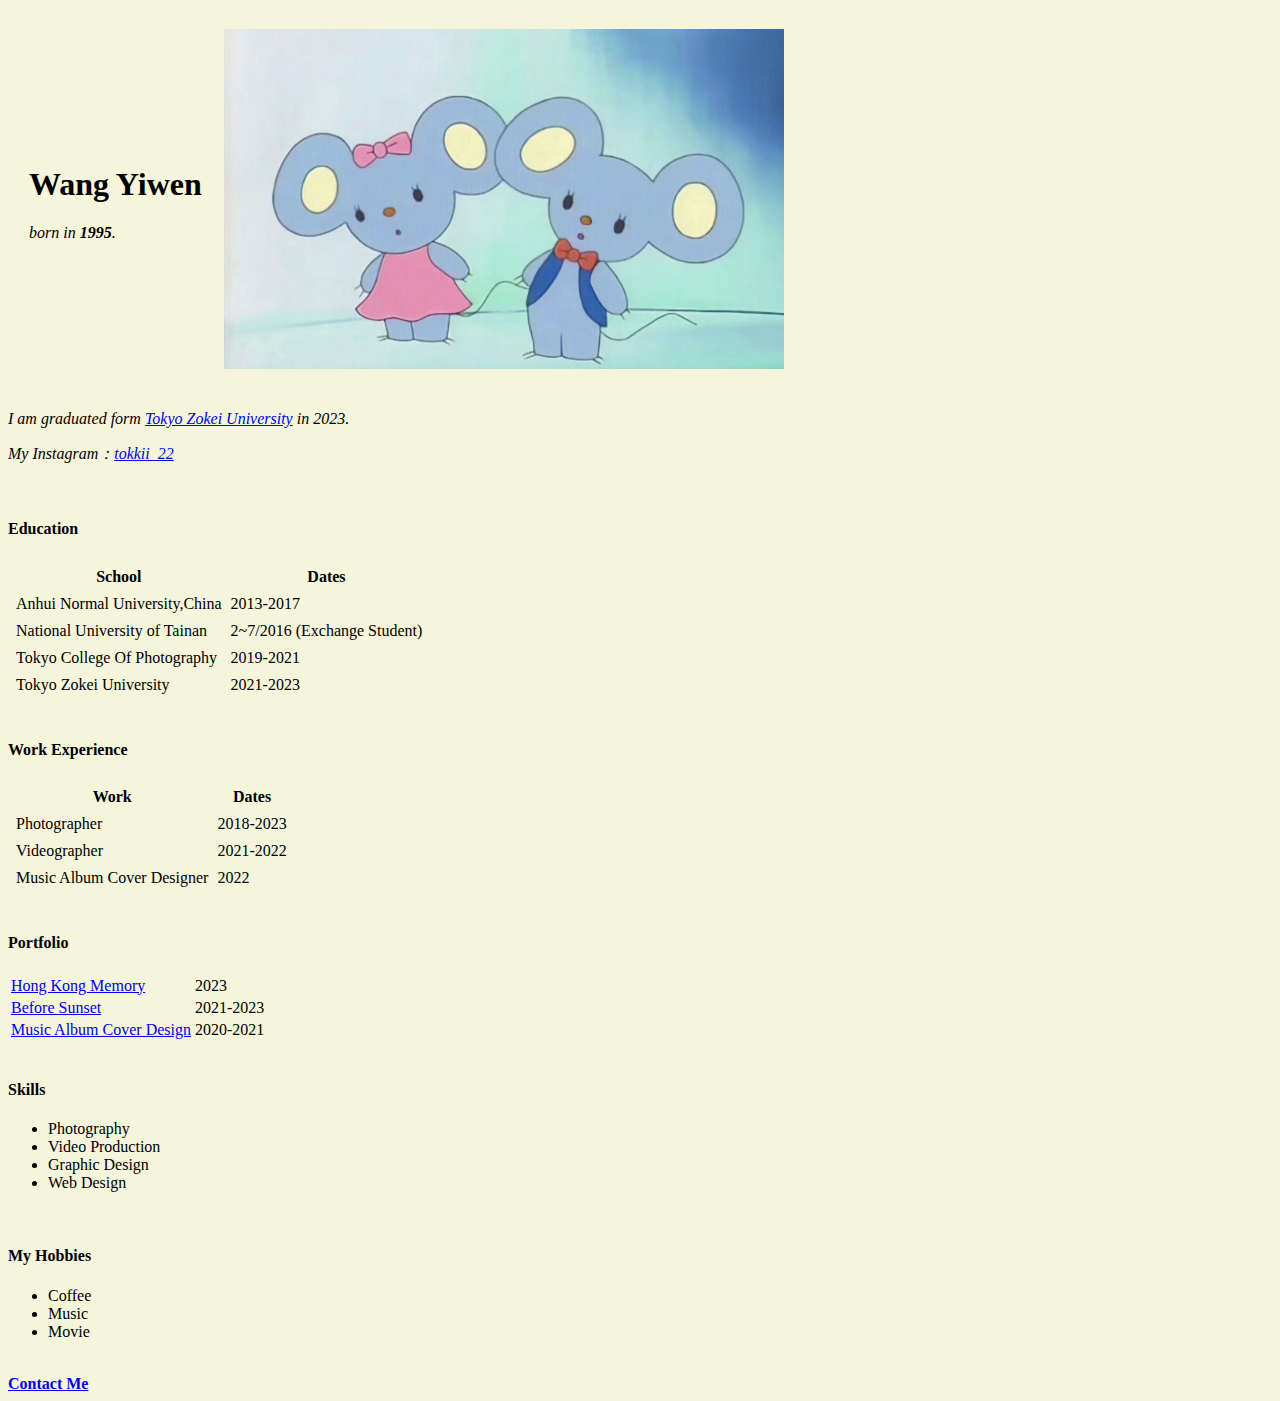
<file: index.html>
<!DOCTYPE html>
  <html lang="en" dir="ltr">

  <head>
    <meta charset="utf-8">
    <title>Wang Yiwen's personl site</title>
  </head>

  <body style="background-color:Beige;">
    <table cellspacing="20">
      <tr>
        <td><h1>Wang Yiwen</h1>
          <p><em>born in <strong>1995</strong>.</em></p>
        <td><img src="shu.jpeg" height="340" width="560" alt="Wangyiwen's shu"></td>
      </tr>
    </table>

    <p><em>I am graduated form <a href="https://www.zokei.ac.jp/">Tokyo Zokei University</a> in 2023.</em></p>
    <p><em>My Instagram：<a href="https://www.instagram.com/tokkii_22/">tokkii_22</a></em></p>
    
    <br>
    <h4>Education</h4>
    <table cellspacing="7">
      <thead>
        <tr>
          <th>School</th>
          <th>Dates</th>
        </tr>
      </thead>
      <tr>
        <td>Anhui Normal University,China</td>
        <td>2013-2017</td>
      </tr>
      <tr>
        <td>National University of Tainan</td>
        <td>2~7/2016 (Exchange Student)</td>
      </tr>
      <tr>
        <td>Tokyo College Of Photography</td>
        <td>2019-2021</td>
      </tr>
      <tr>
        <td>Tokyo Zokei University</td>
        <td>2021-2023</td>
      </tr>
    </table>
    <br>
    <h4>Work Experience</h4>
    <table cellspacing="7">
      <thead>
        <tr>
          <th>Work</th>
          <th>Dates</th>
        </tr>
      </thead>
      <tr>
        <td>Photographer</td>
        <td>2018-2023</td>
      </tr>
      <tr>
        <td>Videographer</td>
        <td>2021-2022</td>
      </tr>
      <tr>
        <td>Music Album Cover Designer</td>
        <td>2022</td>
      </tr>
    </table>
    <br>

    <h4>Portfolio</h4>
    <table>
      <tr>
        <td><a href="hong kong memory.html">Hong Kong Memory</a></td>
        <td>2023</td>
      </tr>
      <tr>
        <td><a href="before sunset.html">Before Sunset</a></td>
        <td>2021-2023</td>
      </tr>
      <tr>
        <td><a href="music album.html">Music Album Cover Design</a></td>
        <td>2020-2021</td>
      </tr>
    </table>
    <br>

    <h4>Skills</h4>
    <ul>
      <li>Photography</li>
      <li>Video Production</li>
      <li>Graphic Design</li>
      <li>Web Design</li>
    </ul>
    <br>

    <h4>My Hobbies</h4>
    <ul>
      <li>Coffee</li>
      <li>Music</li>
      <li>Movie</li>
    </ul>
    <br>

    <a href="contact to me.html"><strong>Contact Me</strong></a>
    <br>

  </body>

  </html>
</file>
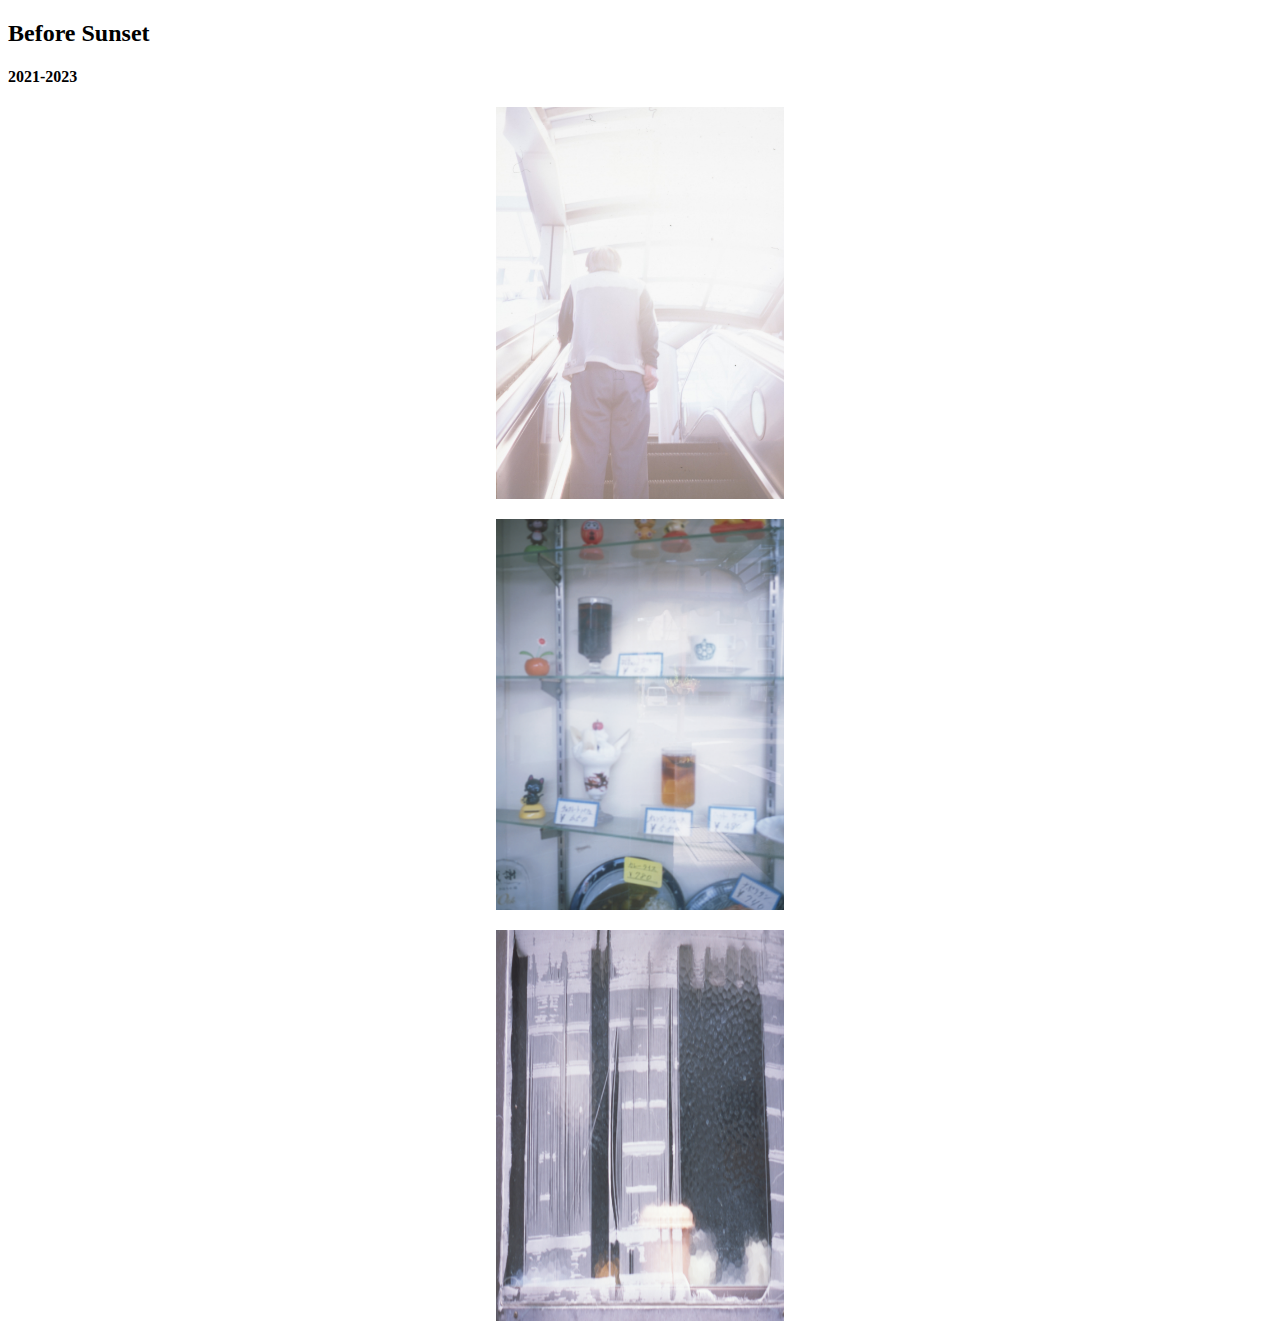
<file: before sunset.html>
<!DOCTYPE html>
<html lang="en" dir="ltr">
  <head>
    <meta charset="utf-8">
    <title></title>
  </head>
  <body>
    <h2><strong>Before Sunset </strong></h2>
    <h4>2021-2023</h4>
    <p align="center"><img src="sun1.JPG" height="391.2" width="287.2" alt=sun1""></p>
    <p align="center"><img src="sun2.JPG" height="391.2" width="287.2" alt=sun2""></p>
    <p align="center"><img src="sun4.JPG" height="391.2" width="287.2" alt=sun4""></p>
  </body>
</html>
</file>
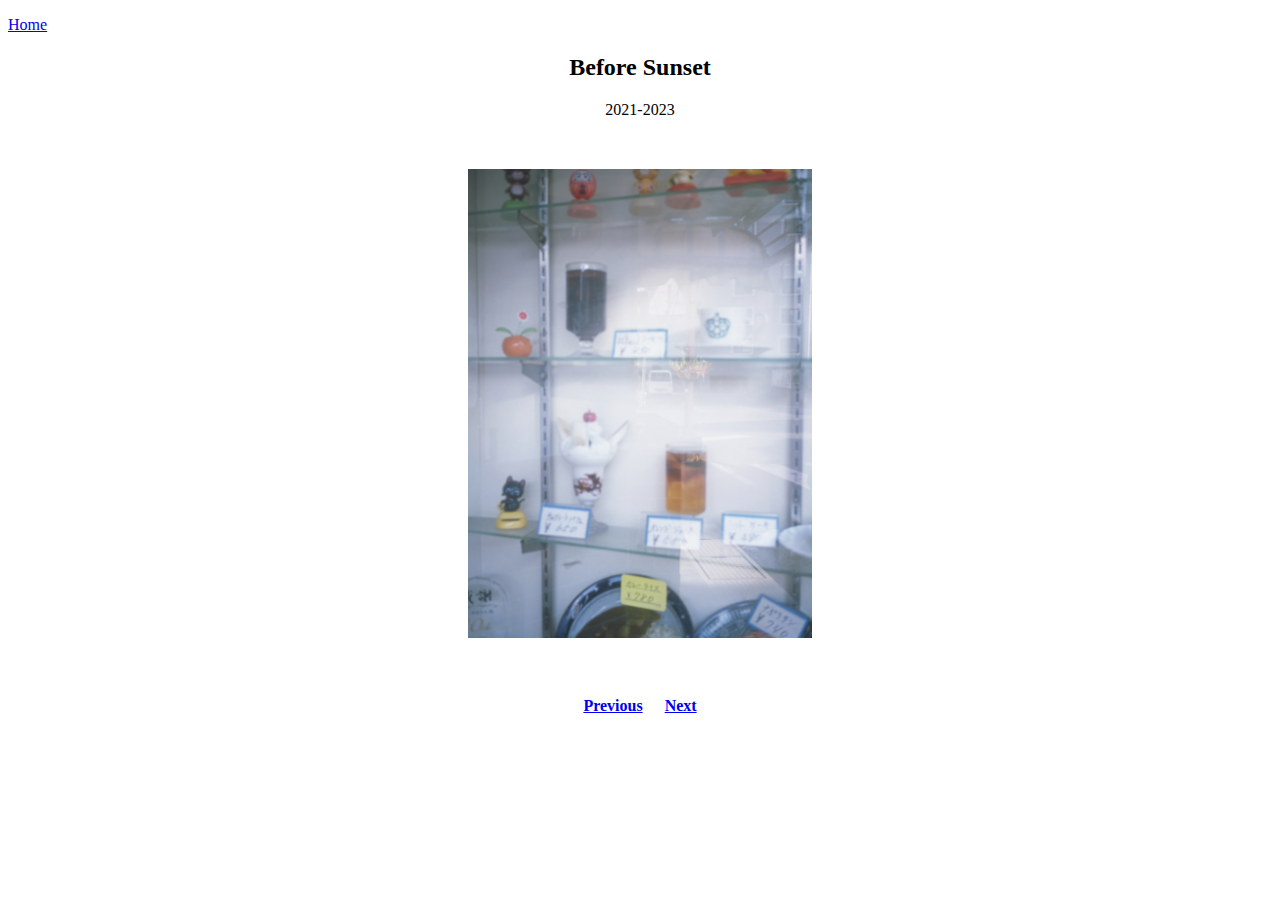
<file: bs2.html>
<!DOCTYPE html>
<html lang="en" dir="ltr">
  <head>
    <meta charset="utf-8">
    <title></title>
  </head>
  <body>
    <p><a href="index.html">Home</a></p>
    <h2 align="center"><strong>Before Sunset </strong></h2>
    <p align="center">2021-2023</p>
    <br>
    <p align="center"><img src="sun2.JPG" height="469.44" width="344.64" alt=sun2""></p>
    <br>
    <table cellspacing="20" align="center">
      <thead>
        <th><a href="before sunset.html">Previous</a></th>
        <th><a href="bs3.html">Next</a></th>
      </thead>
    </table>
  </body>
</html>
</file>
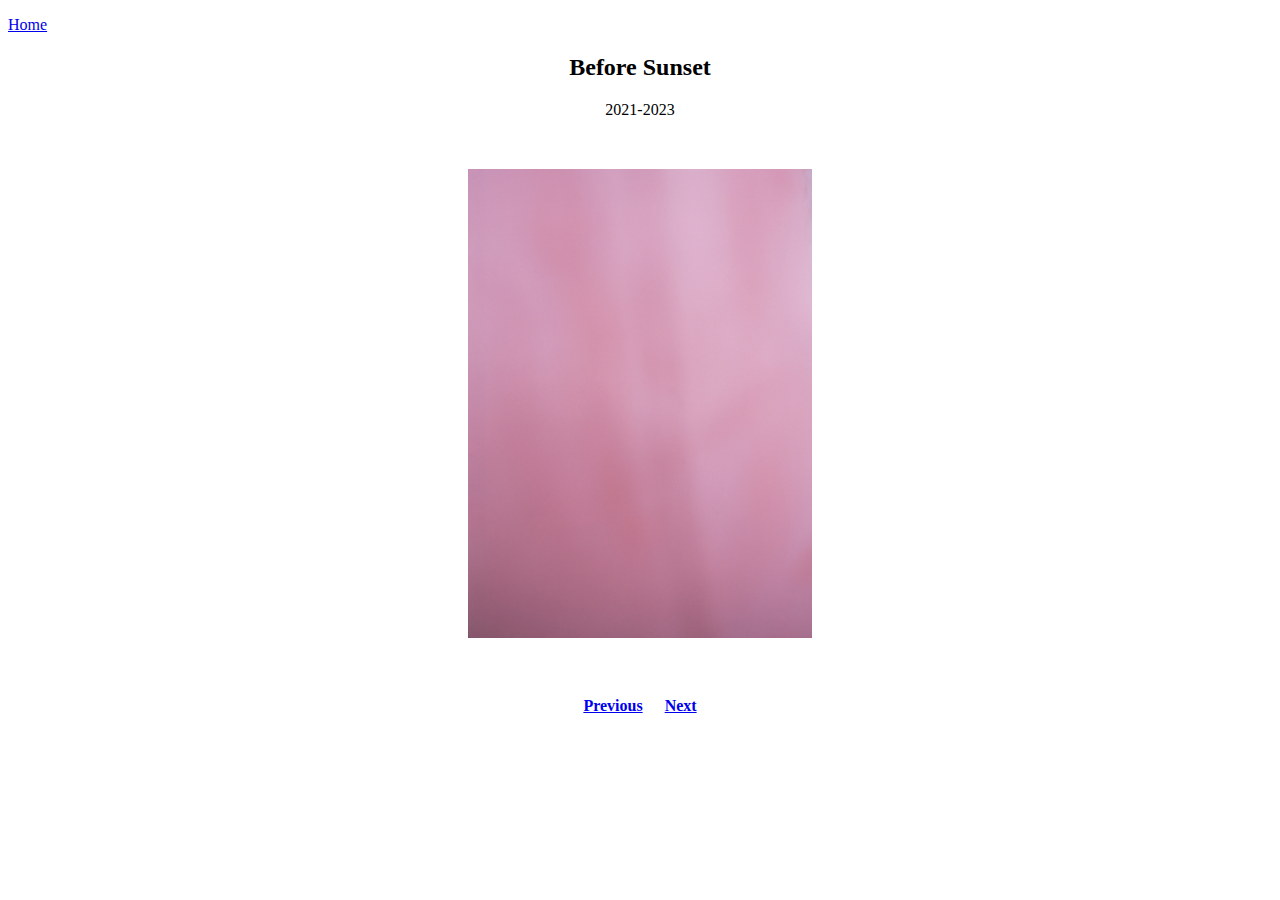
<file: bs3.html>
<!DOCTYPE html>
<html lang="en" dir="ltr">
  <head>
    <meta charset="utf-8">
    <title></title>
  </head>
  <body>
    <p><a href="index.html">Home</a></p>
    <h2 align="center"><strong>Before Sunset </strong></h2>
    <p align="center">2021-2023</p>
    <br>
    <p align="center"><img src="sun3.JPG" height="469.44" width="344.64" alt=sun3""></p>
    <br>
    <table cellspacing="20" align="center">
      <thead>
        <th><a href="bs2.html">Previous</a></th>
        <th><a href="bs4.html">Next</a></th>
      </thead>
    </table>
  </body>
</html>
</file>
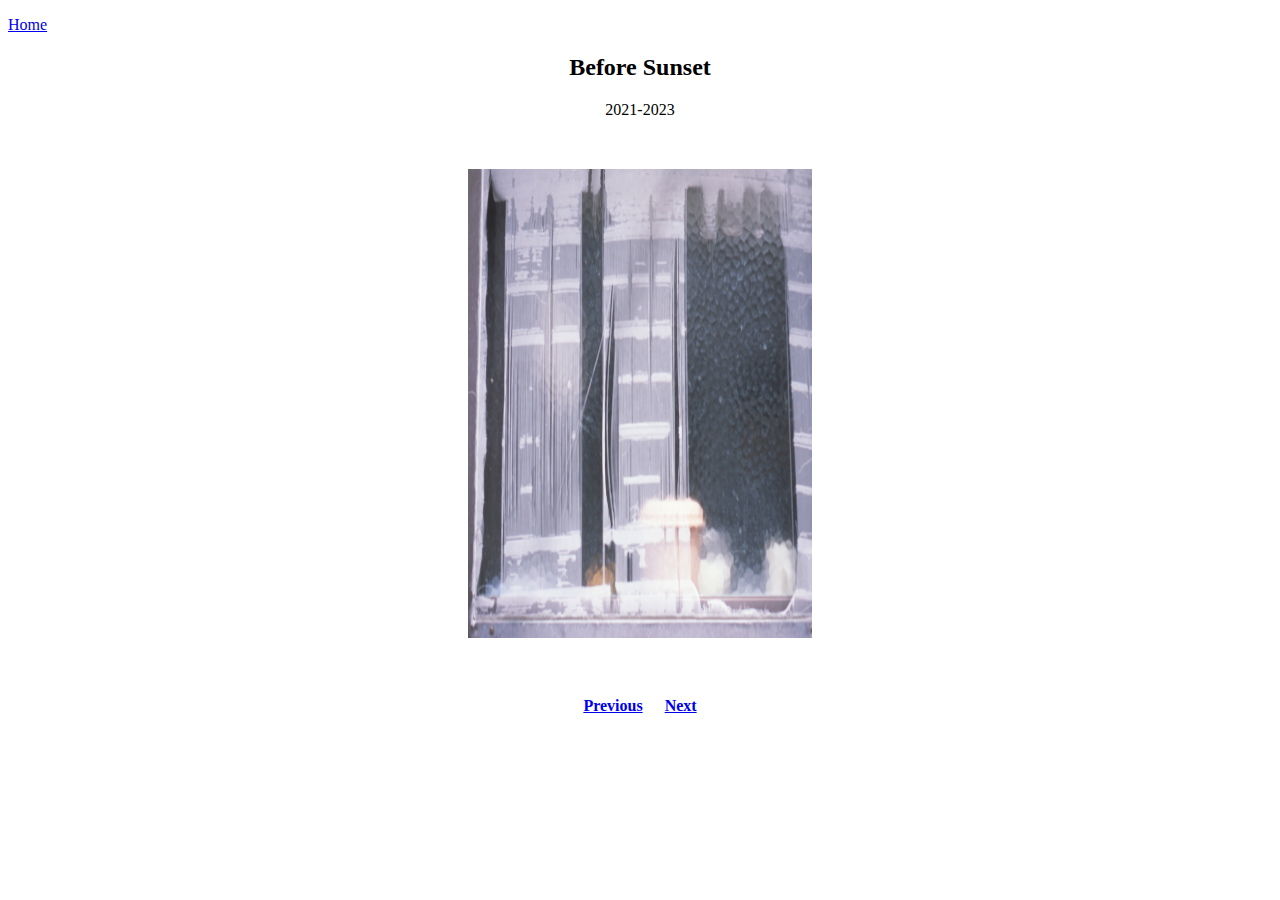
<file: bs4.html>
<!DOCTYPE html>
<html lang="en" dir="ltr">
  <head>
    <meta charset="utf-8">
    <title></title>
  </head>
  <body>
    <p><a href="index.html">Home</a></p>
    <h2 align="center"><strong>Before Sunset </strong></h2>
    <p align="center">2021-2023</p>
    <br>
    <p align="center"><img src="sun4.JPG" height="469.44" width="344.64" alt=sun4""></p>
    <br>
    <table cellspacing="20" align="center">
      <thead>
        <th><a href="bs3.html">Previous</a></th>
        <th><a href="bs5.html">Next</a></th>
      </thead>
    </table>

  </body>
</html>
</file>
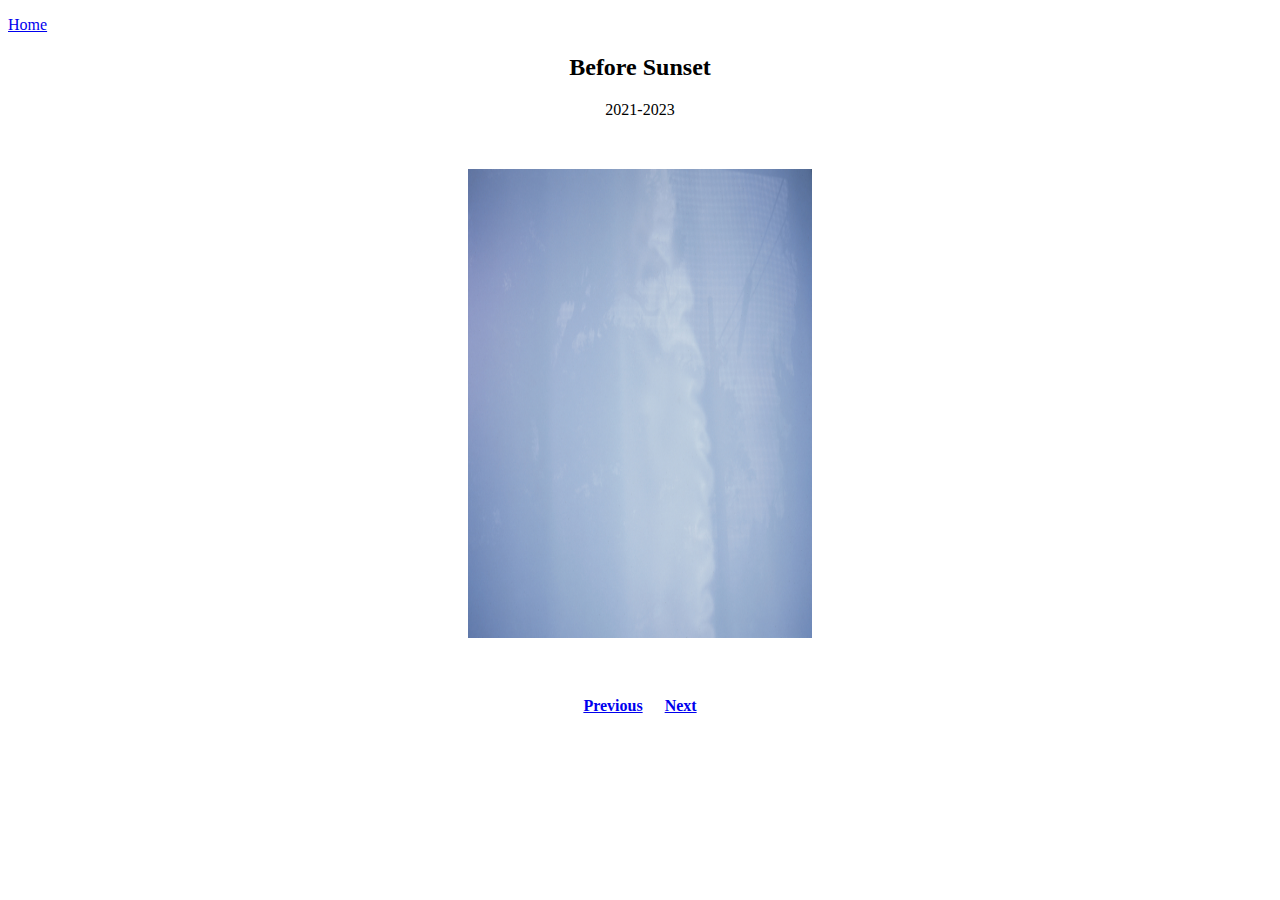
<file: bs5.html>
<!DOCTYPE html>
<html lang="en" dir="ltr">
  <head>
    <meta charset="utf-8">
    <title></title>
  </head>
  <body>
    <p><a href="index.html">Home</a></p>
    <h2 align="center"><strong>Before Sunset </strong></h2>
    <p align="center">2021-2023</p>
    <br>
    <p align="center"><img src="sun7.JPG" height="469.44" width="344.64" alt=sun7""></p>
    <br>
    <table cellspacing="20" align="center">
      <thead>
        <th><a href="bs4.html">Previous</a></th>
        <th><a href="bs6.html">Next</a></th>
      </thead>
    </table>

  </body>
</html>
</file>
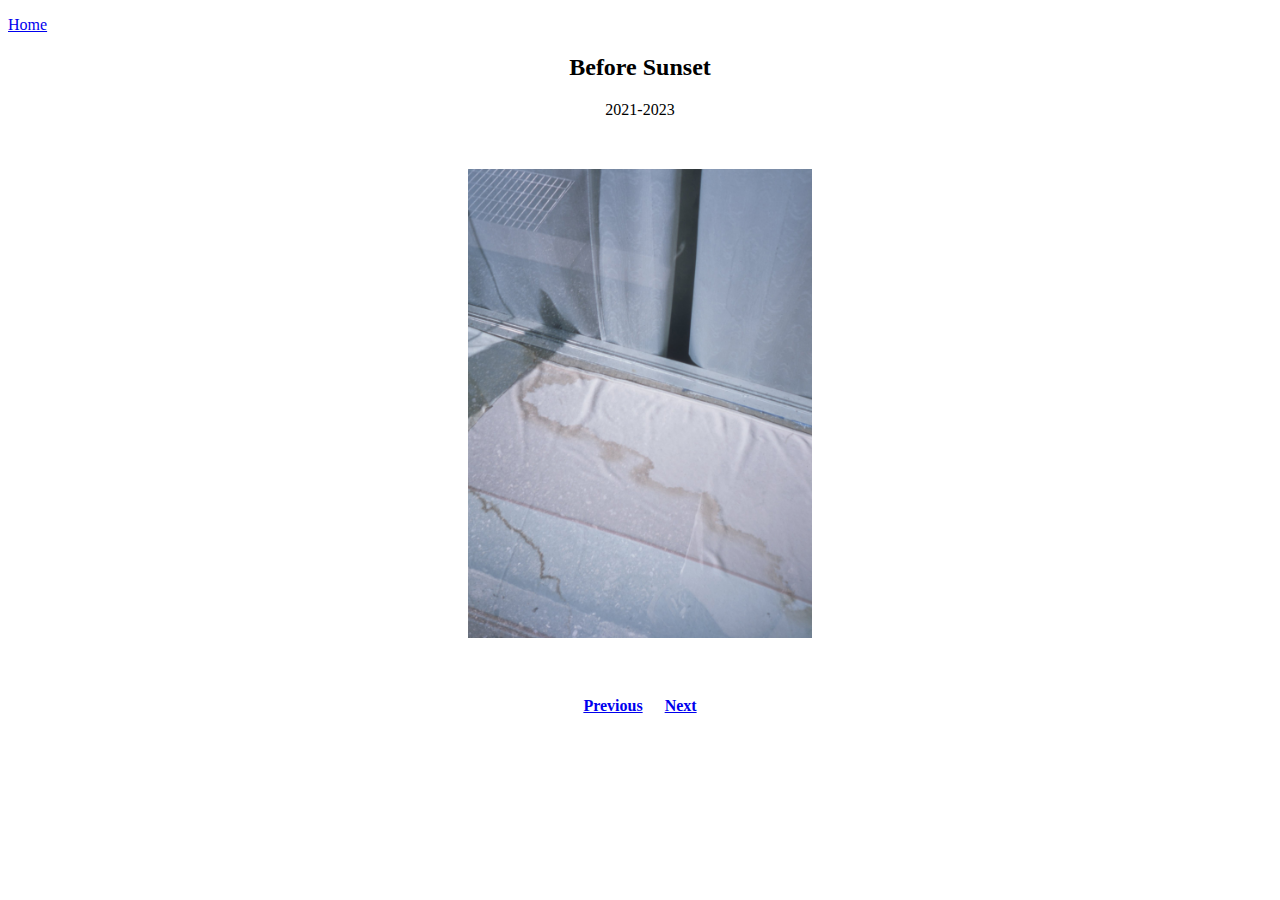
<file: bs6.html>
<!DOCTYPE html>
<html lang="en" dir="ltr">
  <head>
    <meta charset="utf-8">
    <title></title>
  </head>
  <body>
    <p><a href="index.html">Home</a></p>
    <h2 align="center"><strong>Before Sunset </strong></h2>
    <p align="center">2021-2023</p>
    <br>
    <p align="center"><img src="sun5.JPG" height="469.44" width="344.64" alt=sun5""></p>
    <br>
    <table cellspacing="20" align="center">
      <thead>
        <th><a href="bs4.html">Previous</a></th>
        <th><a href="bs7.html">Next</a></th>
      </thead>
    </table>

  </body>
</html>
</file>
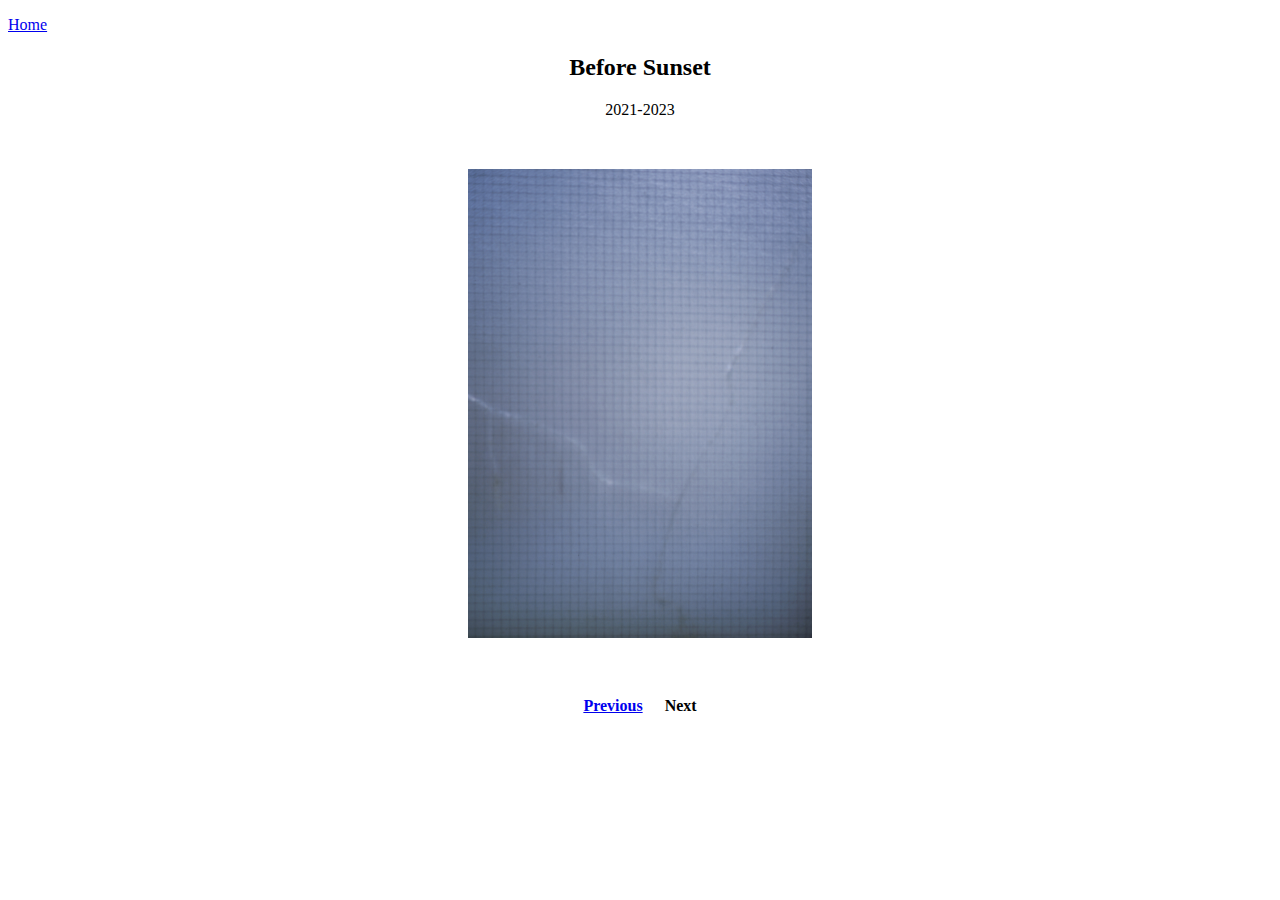
<file: bs7.html>
<!DOCTYPE html>
<html lang="en" dir="ltr">
  <head>
    <meta charset="utf-8">
    <title></title>
  </head>
  <body>
    <p><a href="index.html">Home</a></p>
    <h2 align="center"><strong>Before Sunset </strong></h2>
    <p align="center">2021-2023</p>
    <br>
    <p align="center"><img src="sun6.JPG" height="469.44" width="344.64" alt=sun6""></p>
    <br>
    <table cellspacing="20" align="center">
      <thead>
        <th><a href="bs6.html">Previous</a></th>
        <th>Next</th>
      </thead>
    </table>

  </body>
</html>
</file>
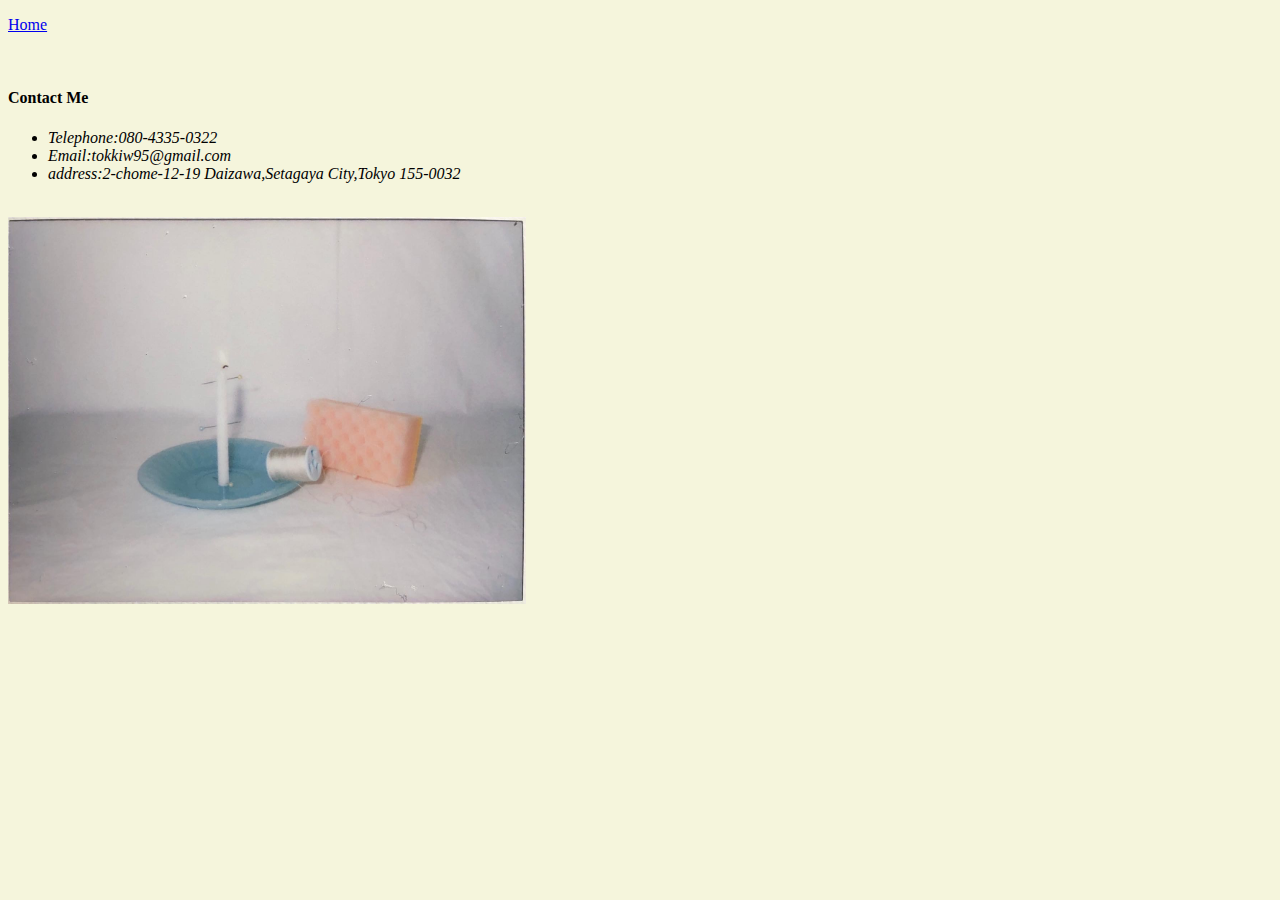
<file: contact to me.html>
<!DOCTYPE html>
<html lang="en" dir="ltr">
  <head>
    <meta charset="utf-8">
    <title>Contact Me</title>
  </head>
  <body style="background-color:Beige;">
    <p><a href="index.html">Home</a></p>
    <br>
    <h4><strong>Contact Me</strong></h4>
    <ul>
      <li><em>Telephone:080-4335-0322</em></li>
      <li><em>Email:tokkiw95@gmail.com</em></li>
      <li><em>address:2-chome-12-19 Daizawa,Setagaya City,Tokyo 155-0032</em></li>
    </ul>
    <br>
    <img src="candle.JPG" height="387.72" width="518.4" alt="candle">
  </body>
</html>
</file>
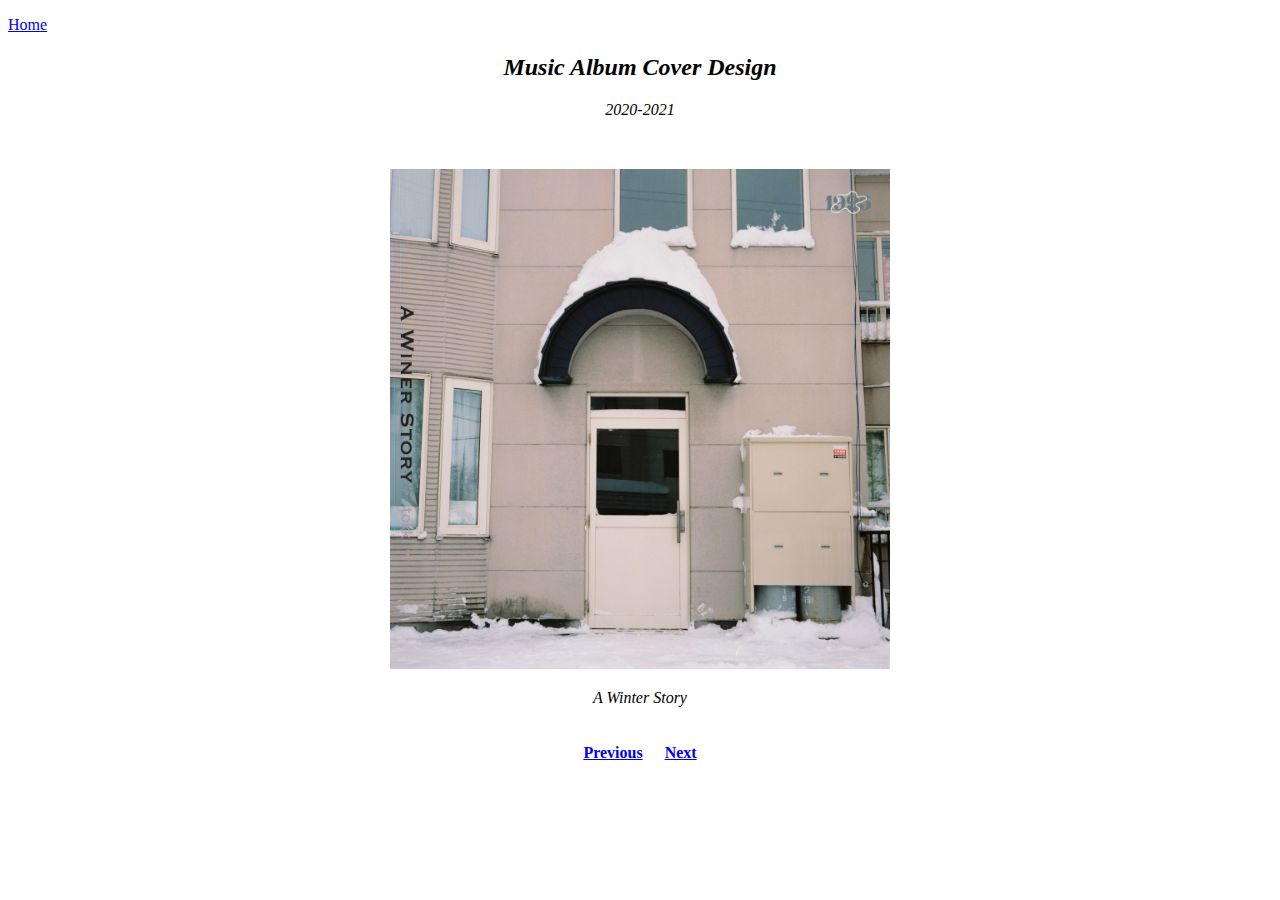
<file: ma2.html>
<!DOCTYPE html>
<html lang="en" dir="ltr">
  <head>
    <meta charset="utf-8">
    <title></title>
  </head>
  <body>
    <p><a href="index.html">Home</a></p>
    <h2 align="center"><em>Music Album Cover Design</em></h2>
    <p align="center"><i>2020-2021</i></p>
    <br>
    <p align="center"><img src="m2.jpg" height="500" width="500" alt="m2"></p>
    <p align="center"><i>A Winter Story</i></p>
    <table cellspacing="20" align="center">
      <thead>
        <th><a href="music album.html">Previous</a></th>
        <th><a href="ma3.html">Next</a></th>
      </thead>
    </table>
    <br>
  </body>
</html>
</file>
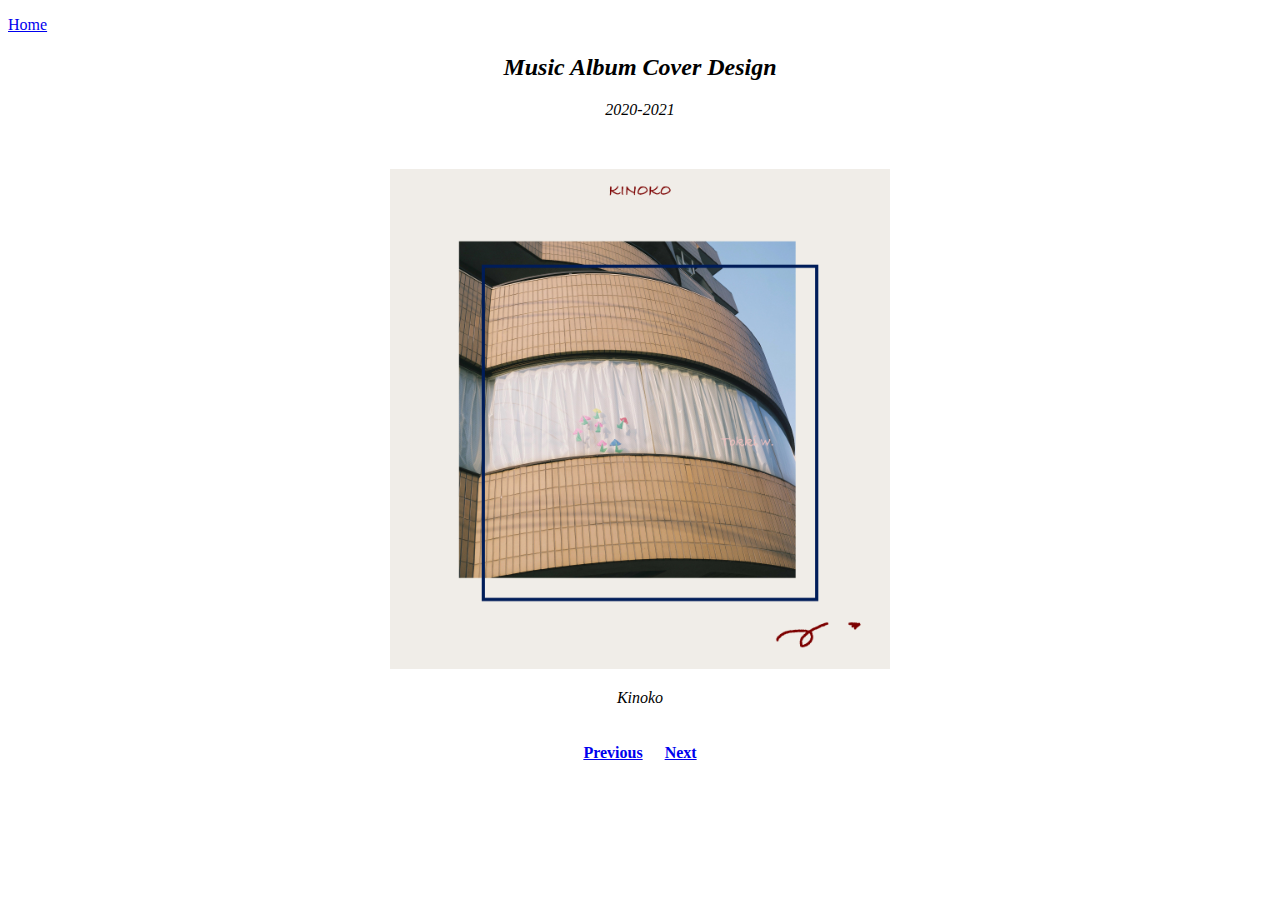
<file: ma3.html>
<!DOCTYPE html>
<html lang="en" dir="ltr">
  <head>
    <meta charset="utf-8">
    <title></title>
  </head>
  <body>
    <p><a href="index.html">Home</a></p>
    <h2 align="center"><em>Music Album Cover Design</em></h2>
    <p align="center"><i>2020-2021</i></p>
    <br>
    <p align="center"><img src="m3.jpg" height="500" width="500" alt="m3"></p>
    <p align="center"><i>Kinoko</i></p>

    <table cellspacing="20" align="center">
      <thead>
        <th><a href="ma2.html">Previous</a></th>
        <th><a href="ma4.html">Next</a></th>
      </thead>
    </table>
    <br>
  </body>
</html>
</file>
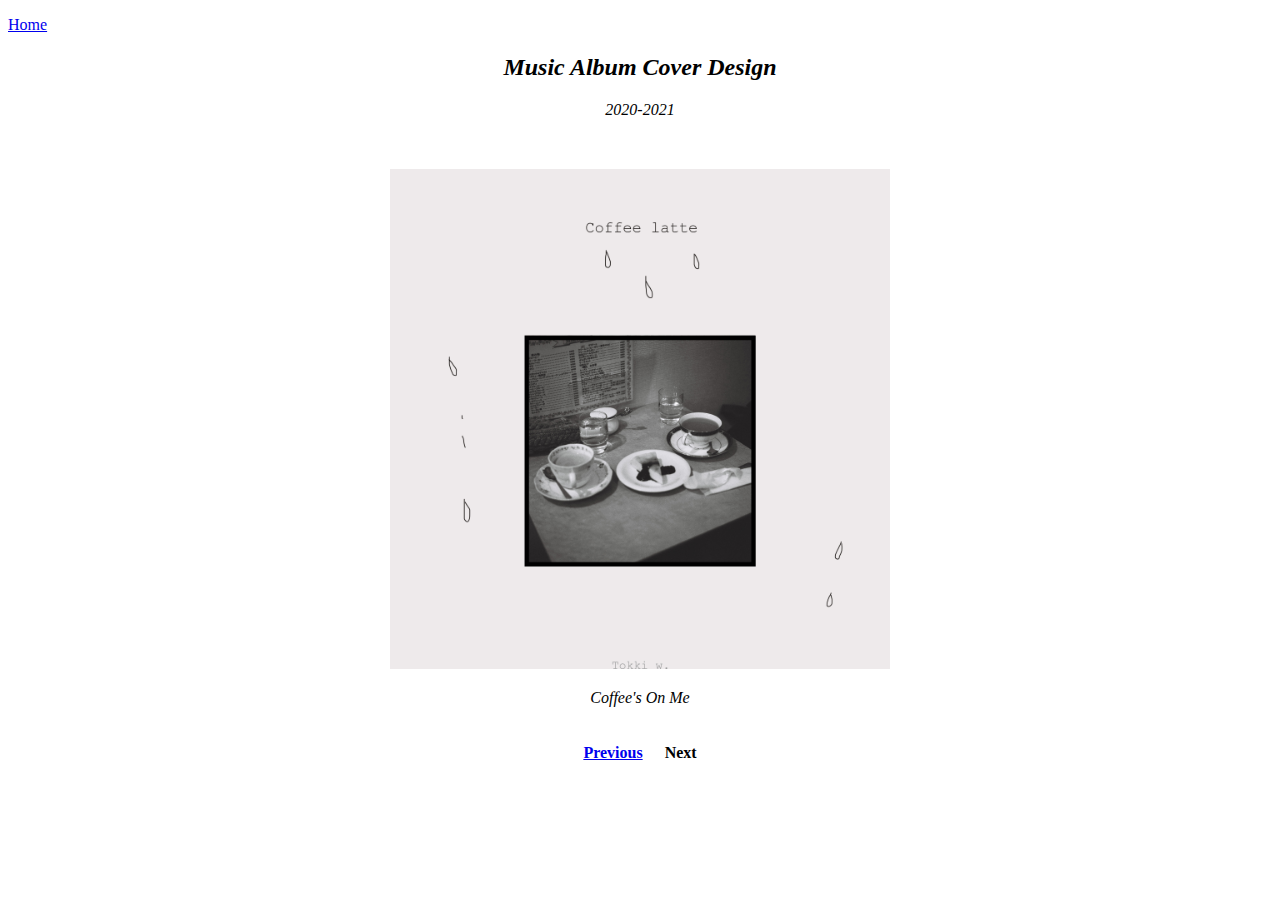
<file: ma4.html>
<!DOCTYPE html>
<html lang="en" dir="ltr">
  <head>
    <meta charset="utf-8">
    <title></title>
  </head>
  <body>
    <p><a href="index.html">Home</a></p>
    <h2 align="center"><em>Music Album Cover Design</em></h2>
    <p align="center"><i>2020-2021</i></p>
    <br>
    <p align="center"><img src="m4.jpg" height="500" width="500" alt="m4"></p>
    <p align="center"><i>Coffee's On Me</i></p>
    <table cellspacing="20" align="center">
      <thead>
        <th><a href="ma3.html">Previous</a></th>
        <th>Next</th>
      </thead>
    </table>
    <br>
  </body>
</html>
</file>
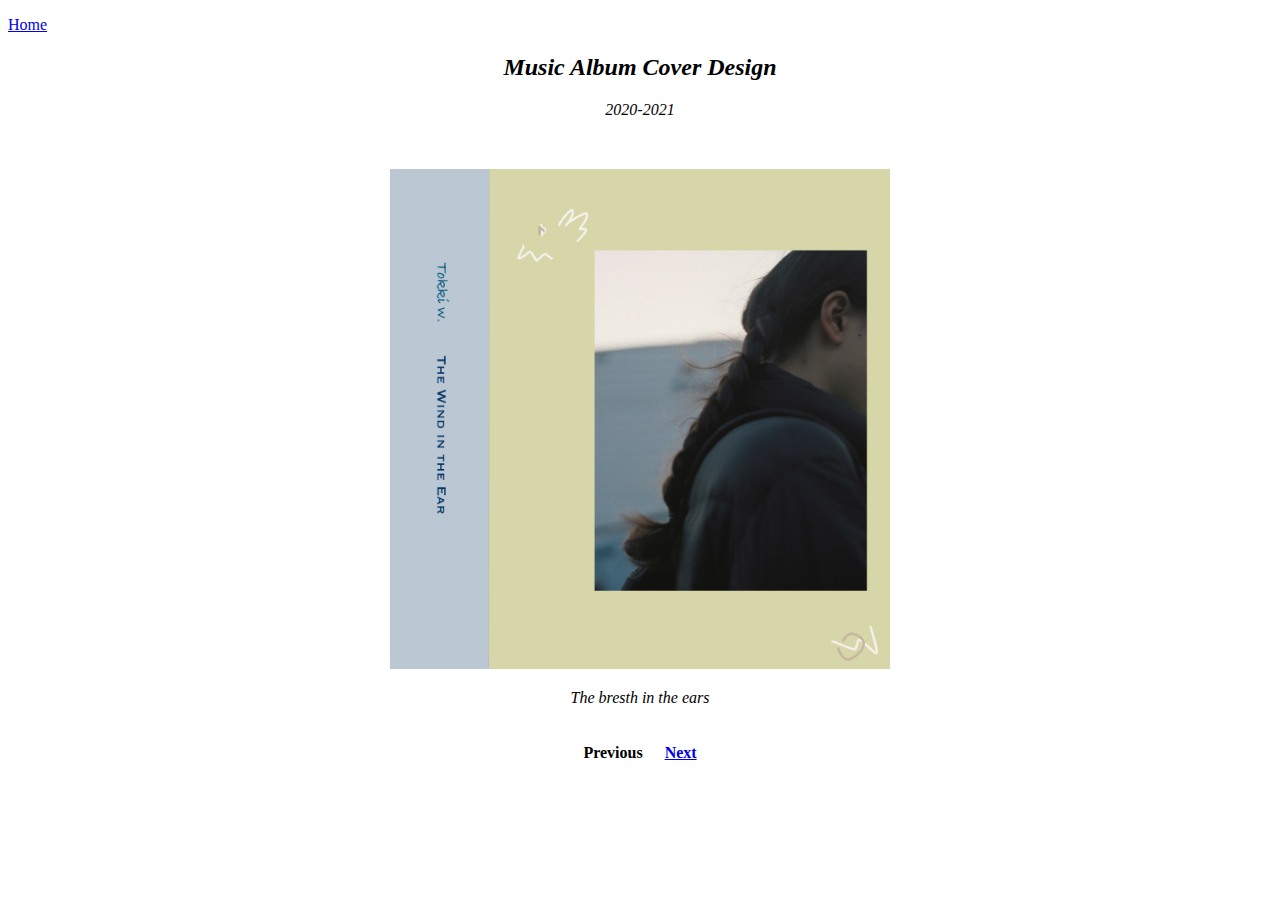
<file: music album.html>
<!DOCTYPE html>
<html lang="en" dir="ltr">
  <head>
    <meta charset="utf-8">
    <title></title>
  </head>
  <body>
    <p><a href="index.html">Home</a></p>
    <h2 align="center"><em>Music Album Cover Design</em></h2>
    <p align="center"><i>2020-2021</i></p>
    <br>
    <p align="center"><img src="m1.jpg" height="500" width="500" alt="m1"></p>
    <p align="center"><i>The bresth in the ears</i></p>
    <table cellspacing="20" align="center">
      <thead>
        <th>Previous</th>
        <th><a href="ma2.html">Next</a></th>
      </thead>
    </table>
    <br>
  </body>
</html>
</file>
